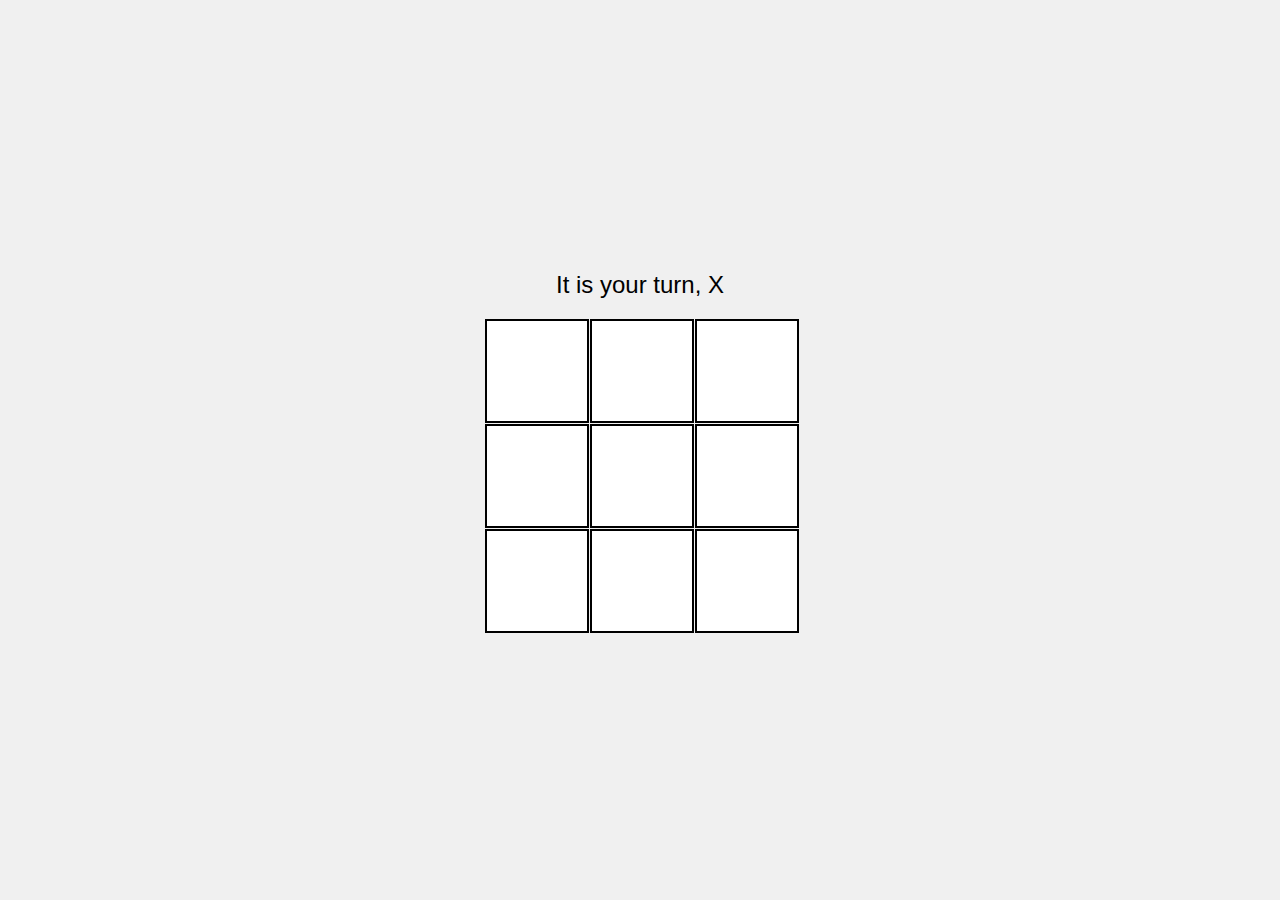
<file: html/aiwebapp.html>
<!DOCTYPE html>
<html lang="en">
<head>
  <meta charset="UTF-8">
  <meta name="viewport" content="width=device-width, initial-scale=1.0">
  <title>Tic Tac Toe Game</title>
  <style>
    /* CSS */
    body {
      display: flex;
      flex-direction: column;
      justify-content: center;
      align-items: center;
      height: 100vh;
      margin: 0;
      font-family: Arial, sans-serif;
      background: #f0f0f0;
    }
    #board {
      display: grid;
      grid-template-columns: repeat(3, 100px);
      grid-template-rows: repeat(3, 100px);
      gap: 5px;
    }
    .cell {
      display: flex;
      justify-content: center;
      align-items: center;
      width: 100px;
      height: 100px;
      background: #fff;
      border: 2px solid #000;
      font-size: 2em;
      cursor: pointer;
    }
    #status {
      margin-bottom: 20px;
      font-size: 1.5em;
    }
  </style>
</head>
<body>
  <div id="status"></div>
  <div id="board"></div>
  <script>
    // JavaScript
    const board = document.getElementById('board');
    const statusDisplay = document.getElementById('status');
    const cells = Array(9).fill(null);
    let currentPlayer = 'X';

    function createBoard() {
      cells.forEach((_, index) => {
        const cell = document.createElement('div');
        cell.className = 'cell';
        cell.addEventListener('click', () => makeMove(index));
        board.appendChild(cell);
      });
      updateStatus();
    }

    function makeMove(index) {
      if (!cells[index]) {
        cells[index] = currentPlayer;
        renderBoard();
        if (checkWinner()) {
          setTimeout(() => alert(`${currentPlayer} wins!`), 10);
          resetGame();
        } else if (cells.every(cell => cell)) {
          setTimeout(() => alert('Draw!'), 10);
          resetGame();
        } else {
          currentPlayer = currentPlayer === 'X' ? 'O' : 'X';
          updateStatus();
        }
      }
    }

    function renderBoard() {
      cells.forEach((mark, index) => {
        const cell = board.children[index];
        cell.textContent = mark;
      });
    }

    function checkWinner() {
      const winningCombinations = [
        [0, 1, 2],
        [3, 4, 5],
        [6, 7, 8],
        [0, 3, 6],
        [1, 4, 7],
        [2, 5, 8],
        [0, 4, 8],
        [2, 4, 6]
      ];

      return winningCombinations.some(combination => {
        const [a, b, c] = combination;
        return cells[a] && cells[a] === cells[b] && cells[a] === cells[c];
      });
    }

    function updateStatus() {
      statusDisplay.textContent = `It is your turn, ${currentPlayer}`;
    }

    function resetGame() {
      cells.fill(null);
      currentPlayer = 'X';
      renderBoard();
      updateStatus();
    }

    createBoard();
  </script>
</body>
</html>
</file>
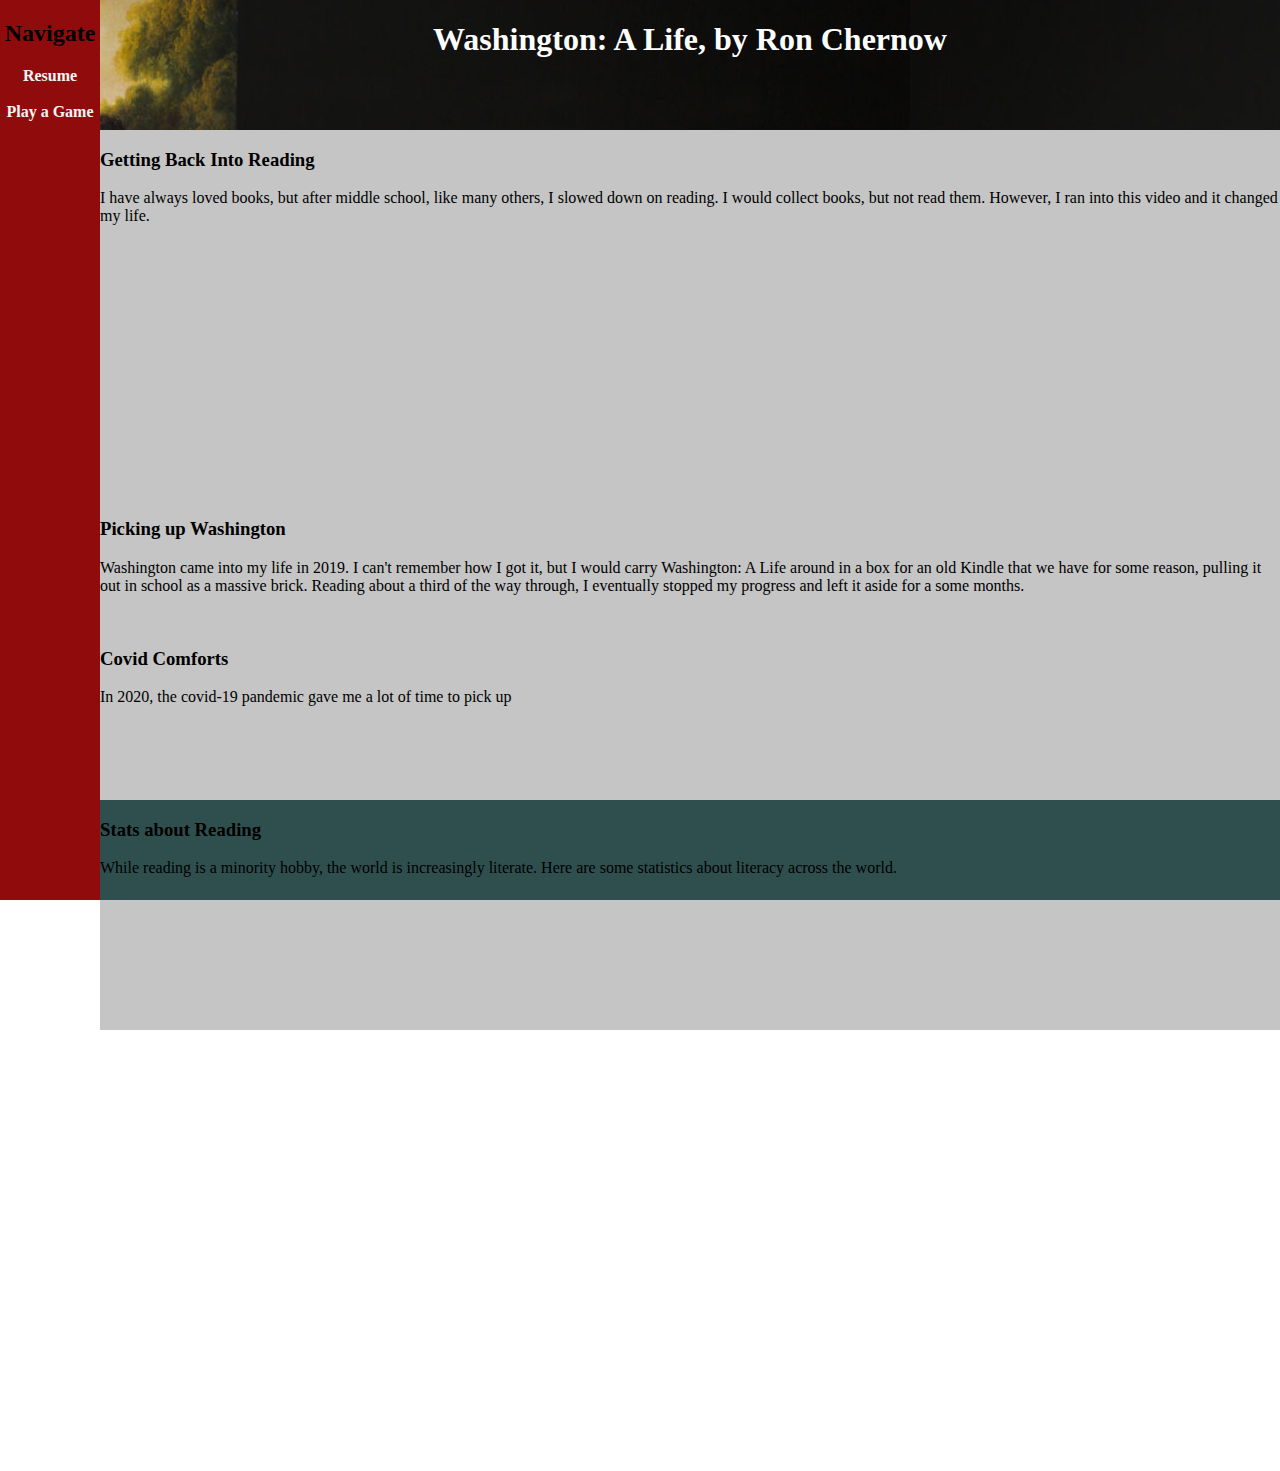
<file: html/scratch.html>
<!DOCTYPE html>
<html lang="en">

<head>
    <meta charset="UTF-8">
    <meta name="viewport" content="width=device-width, initial-scale=1.0">
    <title>Document</title>
    <link href="../css/customcss.css" rel="stylesheet">
    <style>
        /* Additional CSS to ensure the tableau visualization fits within the layout */
        .tableauPlaceholder {
            width: 100%; 
            height: 500px;
            margin-top: 20px; /* Adds some space above the tableau visualization */
            position: relative; /* Ensure it respects the document flow */
        }
        .tableauViz {
            width: 100%; 
            height: 500px;
        }
    </style>
</head>

<body>
    <div class="header">
        <h1>Washington: A Life, by Ron Chernow</h1>
    </div>

    <div class="leftbox">
        <h2>Navigate</h2>
        <a href="../index.html">Resume</a>
        <br> <br>
        <a href="aiwebapp.html">Play a Game</a>
    </div>

    <div class="mainbox">
        <h3>Getting Back Into Reading</h3>
        <p>I have always loved books, but after middle school, like many others, I slowed down on reading. I would
            collect books, but not read them. However, I ran into this video and it changed my life.</p>
        <br><br>
        <iframe width="300" height="200" src="https://www.youtube.com/embed/lIW5jBrrsS0?si=bO6LeAzPZ4jU67pL"
            title="YouTube video player" frameborder="0"
            allow="accelerometer; autoplay; clipboard-write; encrypted-media; gyroscope; picture-in-picture; web-share"
            referrerpolicy="strict-origin-when-cross-origin" allowfullscreen></iframe>
        <br><br>
        <h3>Picking up Washington</h3>
        <p>Washington came into my life in 2019. I can't remember how I got it, but I would carry Washington: A Life
            around in a box for an old Kindle that we have for some reason, pulling it out in school as a massive brick.
            Reading about a third of the way through, I eventually stopped my progress and left it aside for a some
            months.</p>
        <br>
        <h3>Covid Comforts</h3>
        <p>In 2020, the covid-19 pandemic gave me a lot of time to pick up </p>
    </div>

    <div class="tableau-section">
        <h3>Stats about Reading</h3>
        <p>While reading is a minority hobby, the world is increasingly literate. Here are some statistics about
            literacy across the world.</p>
            <br><br><br>
        <div class='tableauPlaceholder' id='viz1733719013562'>
            <noscript><a href='#'><img alt='World Literacy Rates Overview' src='https://public.tableau.com/static/images/Li/LiteracyRates_17243394670400/WorldLiteracyRatesOverview/1_rss.png' style='border: none' /></a></noscript>
            <object class='tableauViz'>
                <param name='host_url' value='https%3A%2F%2Fpublic.tableau.com%2F' />
                <param name='embed_code_version' value='3' />
                <param name='site_root' value='' />
                <param name='name' value='LiteracyRates_17243394670400/WorldLiteracyRatesOverview' />
                <param name='tabs' value='no' />
                <param name='toolbar' value='yes' />
                <param name='static_image' value='https://public.tableau.com/static/images/Li/LiteracyRates_17243394670400/WorldLiteracyRatesOverview/1.png' />
                <param name='animate_transition' value='yes' />
                <param name='display_static_image' value='yes' />
                <param name='display_spinner' value='yes' />
                <param name='display_overlay' value='yes' />
                <param name='display_count' value='yes' />
                <param name='language' value='en-US' />
            </object>
        </div>
        <script type='text/javascript'>
            var divElement = document.getElementById('viz1733719013562');
            var vizElement = divElement.getElementsByTagName('object')[0]; 
            if (divElement.offsetWidth > 800) { 
                vizElement.style.width = '100%'; 
                vizElement.style.height = '500px'; 
            } else if (divElement.offsetWidth > 500) { 
                vizElement.style.width = '100%'; 
                vizElement.style.height = '500px'; 
            } else { 
                vizElement.style.width = '100%'; 
                vizElement.style.height = '500px'; 
            } 
            var scriptElement = document.createElement('script'); 
            scriptElement.src = 'https://public.tableau.com/javascripts/api/viz_v1.js'; 
            vizElement.parentNode.insertBefore(scriptElement, vizElement); 
        </script>
    </div>
</body>

</html>
</file>
<file: css/customcss.css>
.header{
    position: absolute;
    text-align: center;
    left: 100px;
    right: 0px;
    top: 0px;
    height: 130px;
    background-image: url(../assets/img/Washington\ Picture.jpg);
    background-position: 150% 17%; 
    color:  white;

}

.leftbox{
    position: absolute;
    top: 0px;
    left: 0px;
    width: 100px;
    bottom: 0px;
    background-color: rgba(139, 0, 0, 0.952);
    /* background-color: goldenrod; */
    text-align: center;
    font-weight: bold;
}

.leftbox a{
    color: whitesmoke;
    font-weight: bold;
    text-decoration: none;
}
.mainbox{
    position: absolute;
    background-color: rgb(197, 197, 197);
    top: 130px;
    left: 100px;
    right: 0px;
    height: 100%;
}

.tableau-section{
    position: absolute;
    background-color: darkslategrey;
    bottom: 0px;
    height: 100px;
    right: 0px;
    left: 100px;
}
</file>
